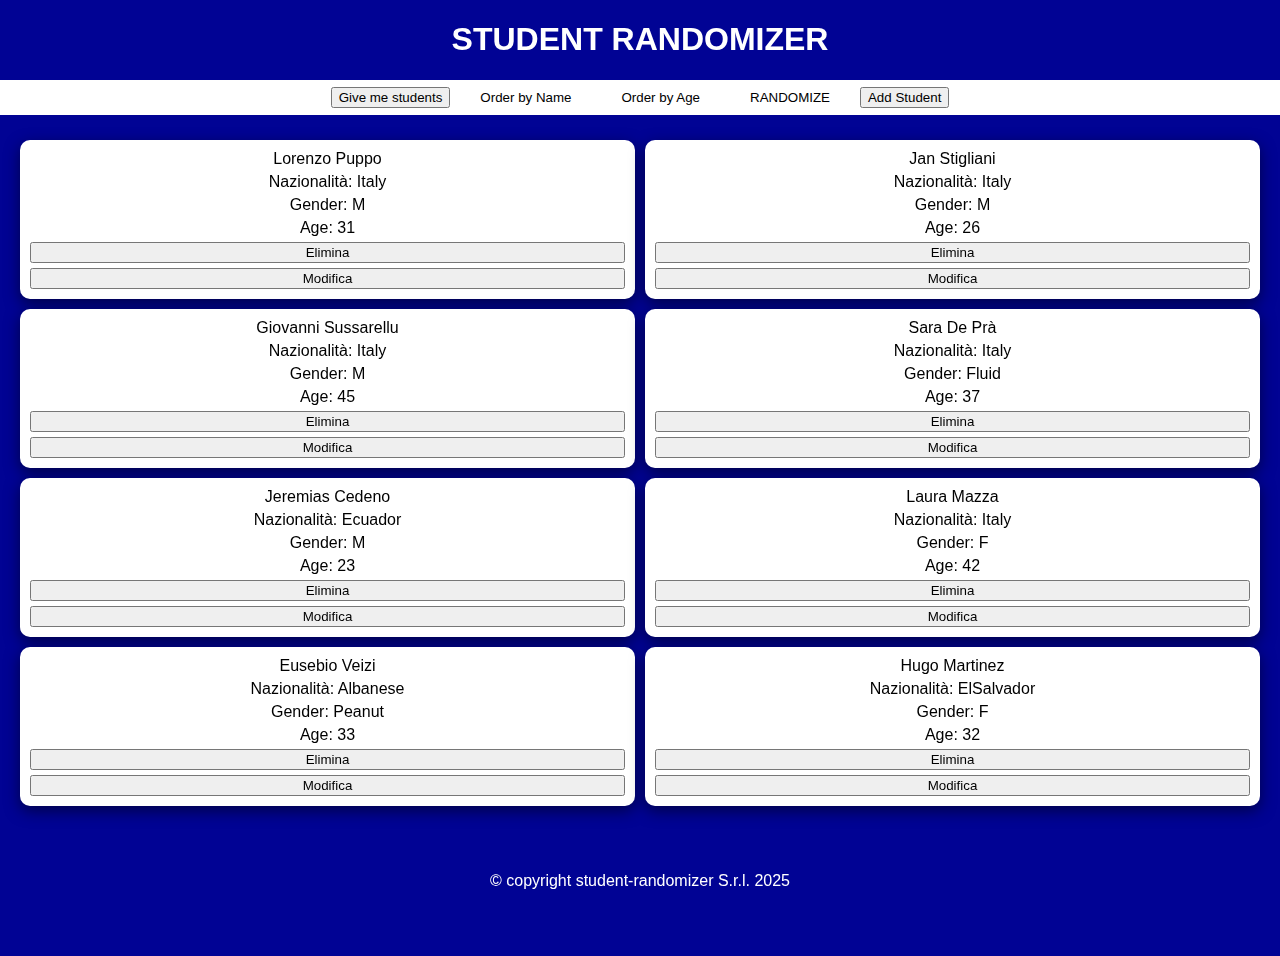
<file: index.html>
<!DOCTYPE html>
<html lang="en">
<head>
    <meta charset="UTF-8">
    <meta name="viewport" content="width=device-width, initial-scale=1.0">
    <title>Student Randomizer</title>
    <link rel="stylesheet" href="./style.css">
</head>
<body>
	<!-- aggiunto un div specifico per il video rubato lol -->
	<div class="background-video">
        <!-- <video autoplay muted loop id="bg-video">
            <source src="./assets/Google_Mio_Color_1080x1080.mp4" type="video/mp4">
            Your browser does not support the video tag.
        </video> -->
    </div>
    <header>
        <h1>STUDENT RANDOMIZER</h1>
    </header>
    <main>
        <div id="buttons-container">
            <button onclick="getStudents()">Give me students</button>
            <button onclick="orderByName()" class="button">Order by Name</button>
            <button onclick="orderByAge()" class="button">Order by Age</button>
            <button onclick="shuffle()" class="button">RANDOMIZE</button>
			<button onclick="window.location.href='add-student.html'">Add Student</button>
        </div>
        <div id="students-container">

        </div>
    </main>
    <footer>
        <p>© copyright student-randomizer S.r.l. 2025</p>
    </footer>
</body>
<script type="module" src="./src/app.js"></script>
</html>
</file>
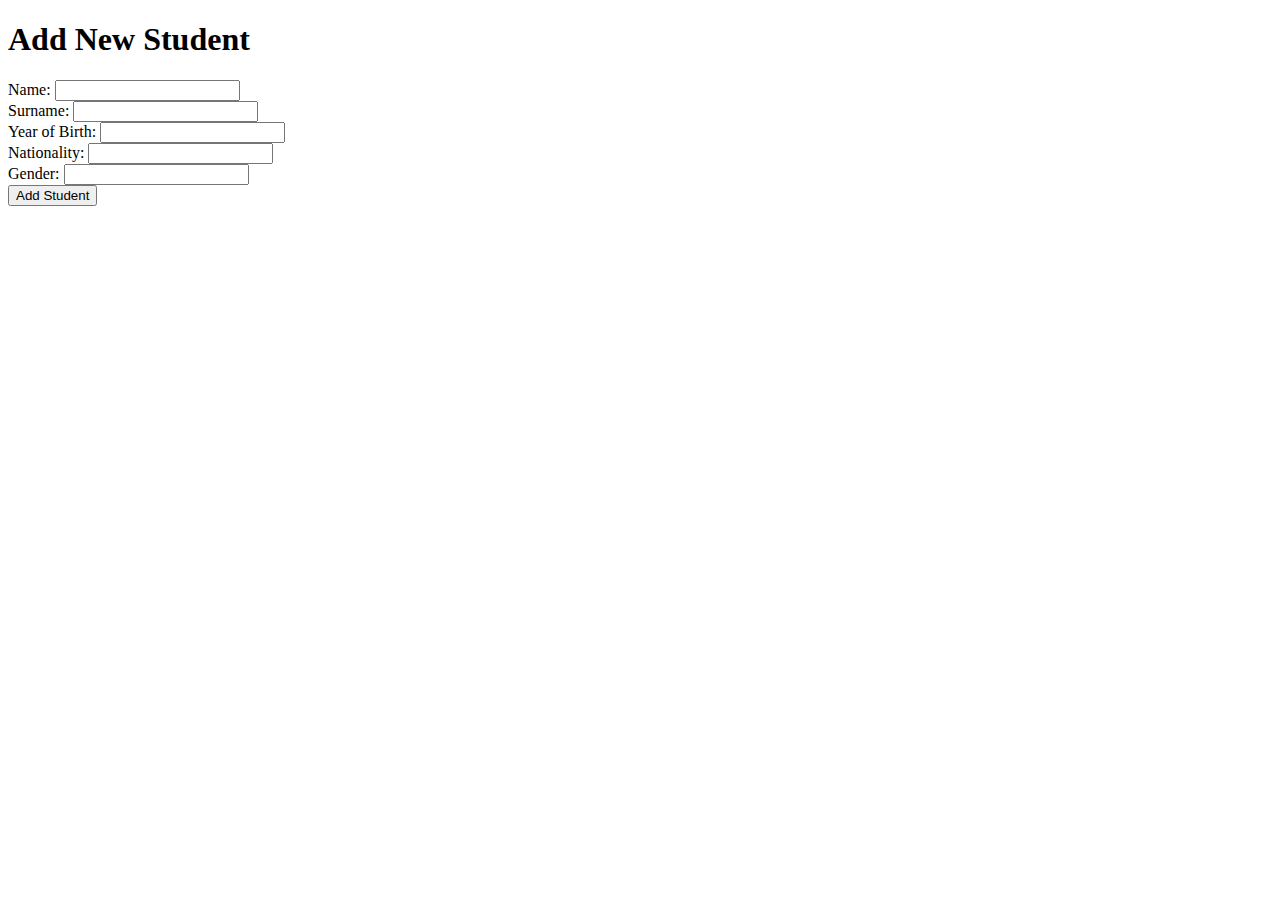
<file: add-student.html>
<!DOCTYPE html>
<html lang="en">
<head>
    <meta charset="UTF-8">
    <meta name="viewport" content="width=device-width, initial-scale=1.0">
    <title>Add New Student</title>
</head>
<body>
    <h1>Add New Student</h1>
    <form id="add-student-form">
        <label for="name">Name:</label>
        <input type="text" id="name" name="name" required><br>

        <label for="surname">Surname:</label>
        <input type="text" id="surname" name="surname" required><br>

        <label for="yob">Year of Birth:</label>
        <input type="number" id="yob" name="yob" required><br>

        <label for="nationality">Nationality:</label>
        <input type="text" id="nationality" name="nationality" required><br>

        <label for="gender">Gender:</label>
        <input type="text" id="gender" name="gender" required><br>

        <button type="submit">Add Student</button>
    </form>

    <script type="module" src="./src/add-student.js"></script>
</body>
</html>
</file>
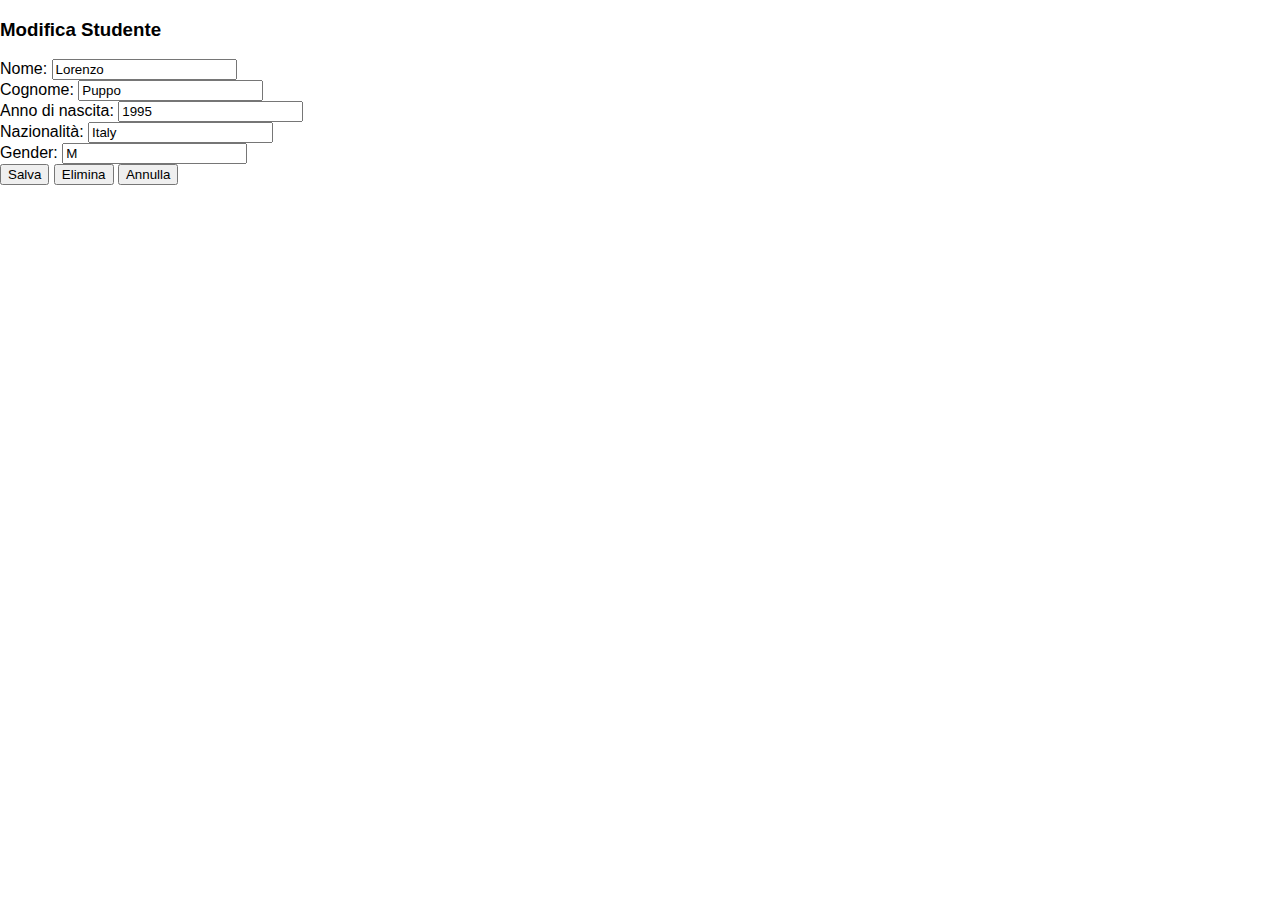
<file: student-card.html>
<!DOCTYPE html>
<html lang="it">

<head>
	<meta charset="UTF-8">
	<meta name="viewport" content="width=device-width, initial-scale=1.0">
	<title>Modifica Studente</title>
	<link rel="stylesheet" href="./style.css">
</head>

<body>
	<header></header>
	<main>
		<form id="edit-form">
			<h3>Modifica Studente</h3>
			<label>Nome: <input id="name" required></label><br>
			<label>Cognome: <input id="surname" required></label><br>
			<label>Anno di nascita: <input id="yob" type="number" required></label><br>
			<label>Nazionalità: <input id="nationality" required></label><br>
			<label>Gender: <input id="gender" required></label><br>
			<button type="submit">Salva</button>
			<button type="button" id="delete-btn">Elimina</button>
			<button type="button" id="cancel-btn">Annulla</button>
		</form>
	</main>
	<footer></footer>
</body>
<script type="module" src="./src/student-card.js"></script>

</html>
</file>
<file: style.css>
body {
    padding: 0;
    margin: 0;
    font-family: Verdana, Geneva, Tahoma, sans-serif;
    /* overflow: hidden; no scrollbar wow */
    position: relative;
}

.background-video {
    position: fixed;
    top: 0;
    left: 0;
    width: 100%;
    height: 100%;
    overflow: hidden;
    z-index: -1; /* posiziona in fondo! */
}

#bg-video {
    position: absolute;
    top: 50%;
    left: 50%;
    width: 100%;
    height: 100%;
    object-fit: cover;
    transform: translate(-50%, -50%);
}

header {
    display: flex;
    align-items: center;
    justify-content: center;
    height: 10%;
    color: #ffffff;
    z-index: 1; /* posiziona l'elemento corrente sopra agli altri! */
    position: relative;
}

#buttons-container {
    display: flex;
    align-items: center;
    justify-content: center;
    gap: 10px;
    background-color: #ffffff;  
    margin-bottom: 2%;  
}

.button {
    background-color: #ffffff;
    color: black;
    padding: 10px 20px;
    cursor: pointer;
    border-style: none;
}

#students-container {
    width: 100%;
    display: grid;
    grid-template-columns: repeat(2, 1fr);
    grid-template-rows: repeat(4, auto);
    gap: 10px;
    padding: 0 20px;
    box-sizing: border-box;
    z-index: 1;
    position: relative;
}

.student-container, .student-container2 {
    display: grid;
    grid-template-columns: 1fr;
    grid-template-rows: 1fr 1fr 1fr 1fr;
    grid-template-areas:
        "name"
        "country"
        "gender"
        "age";
    gap: 5px;
    text-align: center;
    background-color: #ffffff;

	/* border radius + box shadow ci fa fare l'ombra alle cose */
    border-radius: 10px;
    box-shadow: 0 5px 15px rgba(0, 0, 0, 0.5);
    padding: 10px;
}

.name-container {
    font-size: large;
    font-weight: bold;
    grid-area: name;
}

.country-container {
    grid-area: country;
}

.gender-container {
    grid-area: gender;
}

.age-container {
    grid-area: age;
}

/* flex è l'opzione migliore per assicurarsi di centrare il TESTO in modo easy e intuitivo */

footer {
    display: flex;
    align-items: center;
    justify-content: center;
    height: 150px;
    color: #ffffff;
    z-index: 1;
    position: relative;
}
</file>
